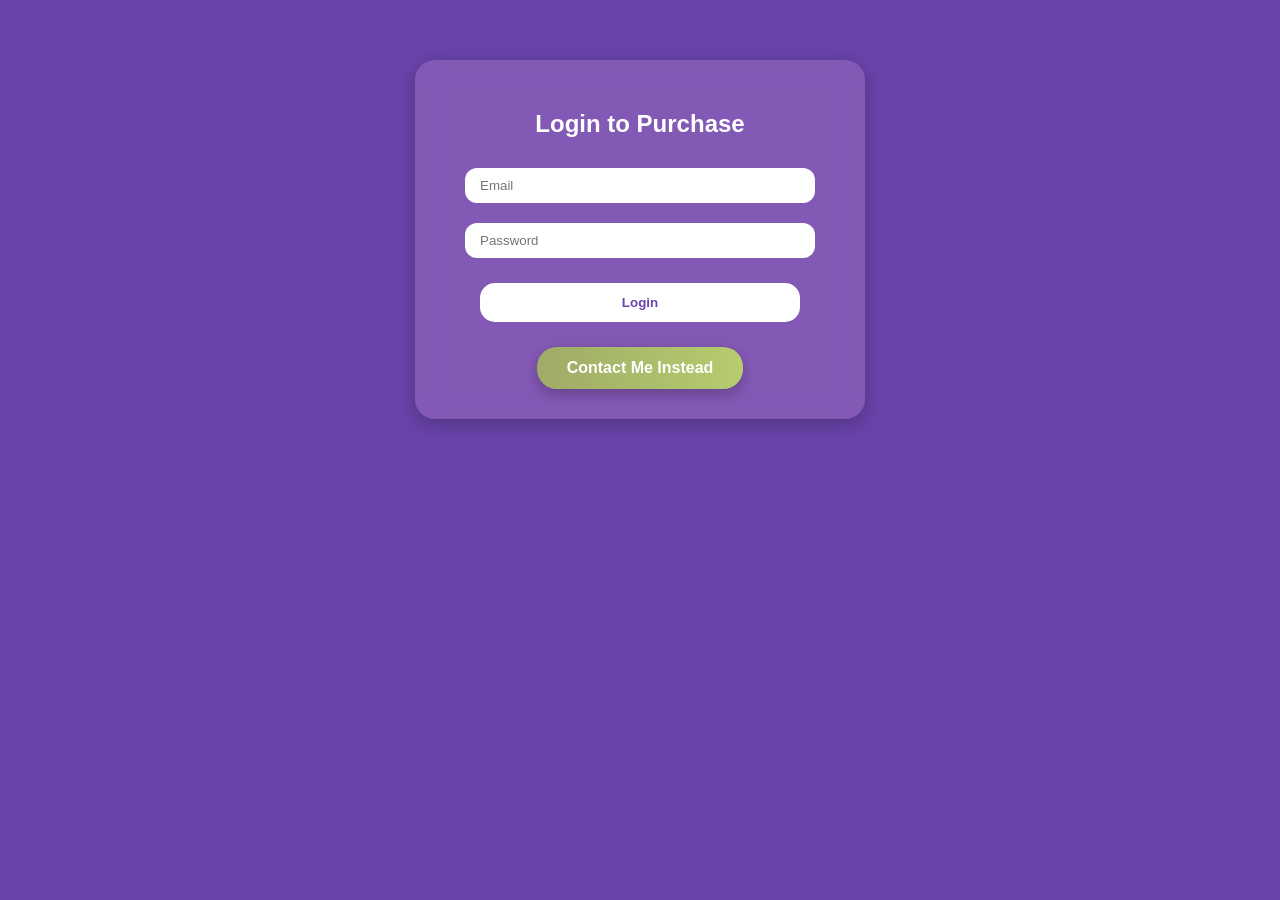
<file: JOIE CSS PROJECT/login.html>
<!DOCTYPE html>
<html lang="en">
<head>
  <meta charset="UTF-8">
  <meta name="viewport" content="width=device-width, initial-scale=1.0">
  <title>Login</title>
  <link rel="stylesheet" href="style.css">
  <style>
    body {
      font-family: 'Fredoka', sans-serif;
      margin: 0;
      background: #6944AB; /* dark purple bg */
      color: #fff;
    }

    .login-section {
      padding: 60px 20px;
      text-align: center;
    }

    .login-container {
      max-width: 400px;
      margin: 0 auto;
      background: rgba(182,128,204,0.35);
      backdrop-filter: blur(12px);
      padding: 30px 25px;
      border-radius: 20px;
      box-shadow: 0 5px 20px rgba(0,0,0,0.25);
    }

    .login-container input.login-input {
      width: 80%;
      padding: 10px 15px;
      margin: 10px 0;
      border-radius: 12px;
      border: none;
    }

    .login-submit {
      width: 80%;
      padding: 12px 0;
      margin-top: 15px;
      border: none;
      border-radius: 15px;
      background: #fff;
      color: #6944AB;
      font-weight: bold;
      cursor: pointer;
      transition: all 0.3s ease;
    }

    .login-submit:hover {
      background: linear-gradient(90deg, #A690D6, #D7FFA6);
      color: #6a44ab;
    }

    /* Contact Me Instead Button */
    .contact-button {
      display: inline-block;
      margin-top: 25px;
      padding: 12px 30px;
      background: linear-gradient(90deg, #9FAB67, #B6CC6E);
      border-radius: 20px;
      font-weight: bold;
      text-decoration: none;
      color: #fff;
      box-shadow: 0 5px 15px rgba(0,0,0,0.25);
      transition: all 0.3s ease;
    }

    .contact-button:hover {
      background: linear-gradient(90deg, #B6CC6E, #9FAB67);
      box-shadow: 0 0 15px rgba(255,255,255,0.5);
      transform: scale(1.05);
      color: #fff;
    }

  </style>
</head>
<body>

<section class="login-section" id="login-section">
  <div class="login-container">
    <h2>Login to Purchase</h2>
    <input type="text" class="login-input" placeholder="Email">
    <input type="password" class="login-input" placeholder="Password">
    <button class="login-submit">Login</button>

    <!-- Contact Me Instead -->
    <br>
    <a href="Doodledanisaur.html#contact" class="contact-button">Contact Me Instead</a>
  </div>
</section>

</body>
</html>
</file>
<file: JOIE CSS PROJECT/style.css>
body{
  margin:0;
  font-family: Arial;
}

/* Full page hero section */

.hero {
  filter: saturate(.8);
}

.hero {
  height: 100vh;
  display: flex;
  justify-content: space-between;
  align-items: center;
  padding: 0 120px;
  color: white;

  background:
 linear-gradient(
  180deg,
  rgba(65, 11, 156,0.45),
  rgba(148, 186, 50,0.45),
  rgba(163,87,255,0.35)
),
  url('herobgtest.jpg');

  background-repeat: no-repeat;
  background-position: center;
  
  /* separate sizes */
  background-size: 200% 200%, cover;

  animation: gradientMove 25s ease infinite;
}

@keyframes gradientMove{
  0%{
    background-position:50% 0%;
  }

  50%{
    background-position:50% 100%;
  }

  100%{
    background-position:50% 0%;
  }
}

/* LOGO SIDE */
.hero-left{
  max-width: 550px;
}

  

/* GLOWY TITLE */
.hero-title{
  font-family: 'Fredoka', sans-serif;
  font-size:6.5rem;
  font-weight:400;

  margin:0; /* removes default h1 margin */

  text-shadow:
  0 0 4px rgba(255,255,255,0.4),
  0 0 10px rgba(157,46,255,0.25);
}

.hero-divider{
  width:700px;
  height:3px;
  margin:18px 0 25px 0;

  background:linear-gradient(90deg,#A690D6,#D7FFA6);
  border-radius:5px;

  box-shadow:0 0 10px rgba(157,46,255,0.4);
}

/* DESCRIPTION */
.hero-description{
  font-size: 1.1rem;
  line-height: 1.9;
  margin-bottom: 140px;
}

/* BUTTON */

.hero-button{
  display:inline-block;
  padding:16px 40px;
  font-size:1.1rem;
  color:white;

  background:rgba(255,255,255,0.08);
  border:1.5px solid rgba(255,255,255,0.35);

  border-radius:14px;
  text-decoration:none;

  backdrop-filter: blur(8px);

  box-shadow:
  0 0 12px rgba(157,46,255,0.35);

  transition:0.3s;
}

.hero-button:hover{
  transform:scale(1.05);

  background:rgba(255,255,255,0.18);

  box-shadow:
  0 0 18px rgba(157,46,255,0.6);
}

/* RIGHT SIDE LOGO */
.hero-right{
  display: flex;
  align-items: center;
  justify-content: center;
}

.hero-logo{
  width:550px;

  filter: drop-shadow(0 10px 7px rgba(32, 7, 82, 0.5));
}

.hero-buttons{
  display:flex;
  gap:20px;
  margin-top:35px;
  flex-wrap:wrap;
}



/* HEADER  */
header {
  width: 100%;
  position: fixed;
  top: 0;
  left: 0;
  z-index: 900;
  display: flex;
  justify-content: space-between;
  align-items: center;
  padding: 10px 50px;
  background: linear-gradient(90deg, #BBFF1290, #9D2EFF20, #D9FF2880);
  box-shadow: 0 3px 8px rgba(0,0,0,0.15);
  backdrop-filter: blur(6px);

}

/* Logo image */
.header-logo {
  width: 150px; 
  height: auto;
  display: block;
    filter: drop-shadow(0 5px 7px rgba(45, 112, 83, 0.5));
}

/* Navigation links */
header nav a {
  margin-left: 95px; /* your spacing */
  color: #E3F288;
  font-weight: 500;
  font-family: 'Arial', sans-serif;
  text-decoration: none;
  border-bottom: none;
  transition: color 0.3s;
}

/* ============================= */
/* TRADITIONAL ART HEADER PRETTY VERSION - FLOATING EFFECT */
/* ============================= */

.prods {
  padding: 20px 40px;
  background: linear-gradient(180deg, rgba(163, 173, 132,0.85), rgba(163,128,194,0.45) 60%);
  color: white;
  text-align: center;
  position: relative;
  border-radius: 0px;
  overflow: hidden;
  box-shadow: 0 0 50px rgba(163,128,194,0.5);
  margin: 20px 0px; /* top/bottom 20px, left/right 40px */
}

.prods::before {
  content: "";
  position: absolute;
  inset: 0;
  background: radial-gradient(circle at top center, rgba(255,255,255,0.2), transparent 70%);
  z-index: 1;
}

.prods h1 {
  font-family: 'Fredoka', sans-serif;
  font-size: 3rem;
  margin: 0 auto;
  font-weight: 700;
  padding: 15px 35px; /* smaller padding inside the header */
  background: linear-gradient(135deg, rgba(255,255,255,0.25), rgba(255,255,255,0));
  border-radius: 25px;
  border: 2px solid rgba(255,255,255,0.3);
  box-shadow: 0 0 25px rgba(255,255,255,0.4), 0 0 40px rgba(163,128,194,0.7);
  backdrop-filter: blur(8px);
  display: inline-block;
  color: #F3E6FF;
  text-shadow: 0 0 6px rgba(255,255,255,0.7), 0 0 10px rgba(163,128,194,0.6);
  position: relative;
  z-index: 2;
  transition: all 0.3s ease;
}

.prods h1:hover {
  transform: scale(1.05);
  text-shadow: 0 0 10px rgba(255,255,255,0.8), 0 0 18px rgba(163,128,194,0.9);
}
/* ============================= */
/* PRODUCTS / TRADITIONAL ART */

/* Traditional Art Section Header */
.trad-header {
  position: relative;
  margin: 0 auto 50px auto;
}

.trad-header h2 {
  font-family: 'Fredoka', sans-serif;
  font-size: 2rem;
  color: #F3E6FF;
  text-shadow: 0 0 10px rgba(255,255,255,0.7), 0 0 20px rgba(163,128,194,0.6);
  letter-spacing: 0.2em;
  margin: 0;
  transition: all 0.3s ease;
}


.products {
  padding: 80px 120px;
   margin: 0 30px;     /* left and right margin */
  background: linear-gradient(180deg, #B291D9, #512A9C);
  color: white;
  text-align: center;
  border-top-left-radius: 40px;
  border-top-right-radius: 40px;
  box-shadow: inset 0 0 50px rgba(0,0,0,0.1);
}

.products {
  position: relative; /* important */
  overflow: hidden;
}

.products::before {
  content: "";
  position: absolute;
  inset: 0;

  background:
    linear-gradient(270deg,
      rgba(255,154,158,0.25),
      rgba(250,208,196,0.25),
      rgba(161,140,209,0.25),
      rgba(251,194,235,0.25),
      rgba(255,236,210,0.25)
    ),
    url('purplemoon.gif');

  background-size: 600% 600%, cover;
  background-position: 0% 50%, center;

  opacity: 0.3;
  animation: gradientShift 15s ease infinite;
  z-index: 0;
}

/* Product gallery grid */
.product-gallery {
  display: grid;
  grid-template-columns: repeat(auto-fit,minmax(220px,1fr));
  gap: 30px;
  margin-top: 40px;
}

@keyframes spinGradient {
  0% {
    transform: rotate(0deg);
  }
  100% {
    transform: rotate(360deg);
  }
}

/* Individual product cards */
.product {
  position: relative;
   background: linear-gradient(
    135deg, 
    rgba(164, 222, 89, 0.45),  /* soft green */
    rgba(177, 139, 232, 0.3)   /* soft purple */
  );
  border-radius: 20px;
  overflow: hidden;
  text-align: center;
  padding-bottom: 20px;
  backdrop-filter: blur(6px);
  transition: all 0.3s ease;
  cursor: pointer;
}

/* Hover glow + white outline */
.product:hover {
  box-shadow: 0 0 20px rgba(255,255,255,0.6), 0 0 25px rgba(157,46,255,0.5);
  border: 2px solid rgba(255,255,255,0.6);
  transform: translateY(-5px);
}

/* Image wrapper */
.product img {
  width: 100%;
  height: auto;
  max-height: 300px; /* initial size */
  border-radius: 15px;
  object-fit: cover;
  transition: all 0.3s ease;
}

/* Overlay */
.product-overlay {
  position: absolute;
  top: 0; left: 0;
  width: 100%; height: 100%;
  background: linear-gradient(to bottom, rgba(0,0,0,0.25), rgba(0,0,0,0.4));
  display: flex;
  align-items: center;
  justify-content: center;
  color: white;
  font-weight: 600;
  font-size: 1.2rem;
  opacity: 0;
  border-radius: 15px;
  transition: opacity 0.3s;
}

.product:hover .product-overlay {
  opacity: 1;
}

/* Titles and price */
.product h3 {
  margin: 15px 0 5px 0;
  font-size: 1.3rem;
}
.product p {
  margin: 0 0 10px 0;
  font-size: 1rem;
  color: #E3F288;
}

/* Buy now button */
.product .buy-button {
  display: inline-block;
  padding: 10px 25px;
  font-size: 1rem;
  color: white;
  background: linear-gradient(135deg, #C79CFF60, #D7FFA660);
  border-radius: 12px;
  text-decoration: none;
  box-shadow: 0 0 12px rgba(157,46,255,0.35),
              0 0 20px rgba(157,46,255,0.25);
  transition: all 0.3s ease;
}

.product .buy-button:hover {
  transform: scale(1.05);
  box-shadow: 0 0 20px rgba(157,46,255,0.6),
              0 0 35px rgba(157,46,255,0.45);
}

/* ============================= */
/* EXPAND ON CLICK (not too big for page) */
.product.expanded {
  max-width: 600px;
  margin: 0 auto;
  z-index: 10;
}

.product.expanded img {
  width: 100%;
  max-height: 500px; /* keeps it visible with title + button */
  object-fit: contain;
}

.product.expanded .product-overlay {
  display: none;
}

/* ============================= */
/* DIGITAL ART PRODUCTS SECTION (up to gallery) */
/* ============================= */

.digital-products h2 {
  font-family: 'Fredoka', sans-serif;
  font-size: 2rem;
  padding: 0px 10px;
  margin-bottom: 40px;
  color: #FCFFF2;
  letter-spacing: 0.15em;
  text-shadow: 0 0 10px rgba(182, 189, 159,0.7), 0 0 20px rgba(163,128,194,0.6);
  display: inline-block;
  position: relative;
  z-index: 2;
  transition: all 0.3s ease;
}

/* Digital products container */
.digital-products {
  padding: 50px 90px;   /* top/bottom padding reduced */
  margin: 0 30px;       /* left/right margin */
  background: linear-gradient(180deg, #CAB0FF 0%, #B6CC6E 10%); 
  /* purple dominates top, green starts subtly near bottom */
  color: #3C2A21;
  text-align: center;
  border-top-left-radius: 0;   
  border-top-right-radius: 0;
  border-bottom-left-radius: 40px; /* keep bottom rounded */
  border-bottom-right-radius: 40px;
  box-shadow: inset 0 0 40px rgba(29, 117, 105.05);
  position: relative;
  overflow: hidden;
  z-index: 1;
}

/* GIF + gradient overlay */
.digital-products::before {
  content: "";
  position: absolute;
  inset: 0;
  /* purple gradient covers top more, green subtle at bottom */
  background:
    linear-gradient(to bottom, rgba(245, 252, 212,0.7) 5%, rgba(154, 217, 93,0.9) 90%, rgba(79, 158, 121,0.6) 100%),
    url('bemmer.gif'); /* replace with your GIF path */
  background-size: 100% 100%, cover;
  background-position: top center, center;
  opacity: .5; /* full effect */
  z-index: 0;
  animation: subtleShift 20s ease infinite;
}

/* subtle animated shift on gradient layer */
@keyframes subtleShift {
  0% { background-position: top center, center; }
  50% { background-position: top center, center; }
  100% { background-position: top center, center; }
}

/* Product gallery */
.digital-gallery {
  display: grid;
  grid-template-columns: repeat(auto-fit,minmax(220px,1fr));
  gap: 30px;
  margin-top: 40px;
}

/* Individual digital product cards */
.digital-product {
  position: relative;
  background: rgba(227, 255, 248,0.38); /* blends softly with gradient */
  border-radius: 20px;
  overflow: hidden;
  text-align: center;
  padding-bottom: 20px;
  backdrop-filter: blur(4px);
  transition: all 0.3s ease;
  cursor: pointer;
}

/* Hover glow + outline */
.digital-product:hover {
  box-shadow: 0 0 18px rgba(139,94,255,0.5), 0 0 25px rgba(160,217,149,0.35);
  border: 2px solid rgba(255,255,255,0.5);
  transform: translateY(-4px);
}

/* Image */
.digital-product img {
  width: 100%;
  height: auto;
  max-height: 300px;
  border-radius: 15px;
  object-fit: cover;
  transition: all 0.3s ease;
}

/* Overlay */
.digital-overlay {
  position: absolute;
  top: 0; left: 0;
  width: 100%; height: 100%;
  background: linear-gradient(to bottom, rgba(255,255,255,0.15), rgba(0,0,0,0.2));
  display: flex;
  align-items: center;
  justify-content: center;
  color: white;
  font-weight: 600;
  font-size: 1.2rem;
  opacity: 0;
  border-radius: 15px;
  transition: opacity 0.3s;
}

.digital-product:hover .digital-overlay {
  opacity: 1;
}

/* Titles and price */
.digital-product h3 {
  margin: 15px 0 5px 0;
  font-size: 1.3rem;
  color: white;
}

.digital-product p {
  margin: 0 0 10px 0;
  font-size: 1rem;
  color: #275C5A; /* light green for contrast */
}

/* Buy button */
.digital-product .buy-button {
  display: inline-block;
  padding: 10px 25px;
  font-size: 1rem;
  color: white;
  background: linear-gradient(135deg, #BB91FF50, #F9F5FF60); /* purple-green gradient */
  border-radius: 12px;
  text-decoration: none;
  box-shadow: 0 0 12px rgba(139,94,255,0.35),
              0 0 20px rgba(160,217,149,0.35);
  transition: all 0.3s ease;
}

.digital-product .buy-button:hover {
  transform: scale(1.05);
  box-shadow: 0 0 20px rgba(139,94,255,0.6),
              0 0 35px rgba(160,217,149,0.45);
}

/* Expand on click */
.digital-product.expanded {
  max-width: 600px;
  margin: 0 auto;
  z-index: 10;
}

.digital-product.expanded img {
  width: 100%;
  max-height: 500px;
  object-fit: contain;
}

.digital-product.expanded .digital-overlay {
  display: none;
}

/* =============================
   ART GALLERY CSS
============================= */
.gallery {
  padding: 60px 40px;
  text-align: center;
  position: relative;
  overflow: visible;
  margin: 50px 0;

  background-color: #FFFFFF; /* white base */

  /* top/bottom solid purple + left/right green gradient */
   background-image: 
    linear-gradient(to top, rgba(81,42,156,0.6) 0%, rgba(81,42,156,0.6) 60px, transparent 60px), /* top purple */
    linear-gradient(to bottom, rgba(81,42,156,0.6) 0%, rgba(81,42,156,0.6) 60px, transparent 60px), /* bottom purple */
    linear-gradient(to right, rgba(182,204,110,0.25), rgba(182,204,110,0) 50%, rgba(182,204,110,0.25)); /* green sides */

  background-repeat: no-repeat, no-repeat, no-repeat;
  background-size: 100% 60px, 100% 60px, 100% 100%;
  background-position: top, bottom, center;
  backdrop-filter: blur(8px); /* nice blur effect */
  box-shadow: 0 10px 40px rgba(0,0,0,0.15);
}

.gallery h2 {
  font-family: 'Fredoka', sans-serif;
  font-size: 2.5rem;
  color: #512A9C;
  margin-bottom: 20px;
  text-shadow: 0 0 8px rgba(163,128,194,0.6);
}

.gallery p {
  font-size: 1.1rem;
  margin-bottom: 40px;
  color: #512A9C;
}

.gallery-grid {
  position: relative;
  max-width: 800px;
  margin: 0 auto;
  overflow: hidden;
  border-radius: 15px;
  padding: 30px; /* spacing for hover glow */
  background: white; /* optional to see spacing */
  aspect-ratio: 16/9; /* keeps images proportional */
}

.gallery-img-wrapper {
  position: absolute;
  top: 10px; left: 10px;
  width: calc(100% - 20px);
  height: calc(100% - 20px);
  transition: transform 0.3s ease, box-shadow 0.3s ease;
  display: flex;
  justify-content: center;
  align-items: center;
}

.gallery-img-wrapper img {
  max-width: 100%;
  max-height: 100%;
  object-fit: contain; /* preserves aspect ratio */
  border-radius: 15px;
  box-shadow: 0 0 15px rgba(163,128,194,0.2);
  transition: all 0.3s ease;
  position: relative;
  opacity: 0;
}

.gallery-img-wrapper img.active {
  opacity: 1;
  z-index: 2;
}

/* Hover effect */
.gallery-img-wrapper:hover {
  transform: scale(1.03);
  box-shadow: 0 0 25px rgba(163,128,194,0.5), 0 0 35px rgba(182,204,110,0.3);
}

/* Navigation arrows */
.gallery-arrow {
  position: absolute;
  top: 50%;
  transform: translateY(-50%);
  font-size: 2.5rem;
  color: #512A9C;
  cursor: pointer;
  z-index: 5;
  user-select: none;
  width: 50px;
  height: 50px;
  line-height: 50px;
  background: rgba(255,255,255,0.2);
  border-radius: 50%;
  text-align: center;
  box-shadow: 0 0 12px rgba(163,128,194,0.5);
  transition: all 0.3s ease;
}

.gallery-arrow:hover {
  background: rgba(255,255,255,0.4);
  transform: translateY(-50%) scale(1.1);
}

.gallery-arrow.left { left: 10px; }
.gallery-arrow.right { right: 10px; }

/* ============================= */
/* MOST LOVED CREATIONS (FIXED) */
/* ============================= */

.popular {
  padding: 25px 50px;
  margin: 40px 0px;
  background: linear-gradient(180deg, #B291D9, #B6CC6E);
  color: #fff;
  font-family: 'Fredoka', sans-serif;
  border-radius: 30px;

  /* 🔥 FIX: allow glow to overflow */
  overflow: visible;

  box-shadow: inset 0 0 40px rgba(0,0,0,0.15),
              0 10px 30px rgba(0,0,0,0.2);
  position: relative;
}

/* soft glow overlay */
.popular::before {
  content: "";
  position: absolute;
  inset: 0;
  background: radial-gradient(circle at top left, rgba(148, 120, 196,0.2), transparent 60%);
  z-index: 0;
}

/* ============================= */
/* TITLE (BIGGER + DIVIDER LINE) */
/* ============================= */

.popular h2 {
  font-size: 6rem;
  margin-bottom: 0px;
  position: relative;
  display: inline-block;

  text-shadow:
    0 0 10px rgba(255,255,255,0.6),
    0 0 20px rgba(163,128,194,0.5);
  z-index: 1;
}

.popular h2::after {
  content: "";
  display: block;
  width: 850px;
  height: 3px;
  margin: 12px auto 0;

  background: linear-gradient(90deg, #A690D6, #D7FFA6);
  border-radius: 5px;

  box-shadow: 0 0 10px rgba(157,46,255,0.4);
}

/* subtitle */
.popular h4 {
  font-size: 1.1rem;
  margin-bottom: 20px;
  color: #E3F288;
  position: relative;
  z-index: 1;
}

/* ============================= */
/* LAYOUT */
/* ============================= */

.popular-container {
  display: flex;
  gap: 40px;
  align-items: center;
  justify-content: center;
  margin-top: 30px;
  position: relative;
  z-index: 1;
}

/* ============================= */
/* LEFT IMAGE */
/* ============================= */

#main-image {
  transition: opacity 0.4s ease;
}

#main-image.fade {
  opacity: 0;
}

.popular-display {
  flex: 1;
  display: flex;
  flex-direction: column;
  align-items: center;
}

.popular-display img {
  width: 100%;
  max-width: 520px;
  border-radius: 20px;
  border: 3px solid rgba(255,255,255,0.25);

  box-shadow: 0 15px 35px rgba(0,0,0,0.35);

  transition: all 0.4s ease;
}

.popular-display img:hover {
  transform: scale(1.03);
  box-shadow:
    0 20px 40px rgba(0,0,0,0.4),
    0 0 20px rgba(255,255,255,0.4);
}

/* ============================= */
/* COMMENT BOX */
/* ============================= */

#display-comment {
  margin-top: 15px;
  padding: 12px 18px;
  border-radius: 15px;

  background: rgba(0,0,0,0.25);
  backdrop-filter: blur(6px);

  font-size: 0.95rem;
  font-style: italic;

  border-left: 4px solid #C79CFF;

  box-shadow: 0 5px 15px rgba(0,0,0,0.25);

  max-width: 500px;
  text-align: center;
}

/* ============================= */
/* RIGHT SIDE THUMBNAILS */
/* ============================= */

.popular-thumbs {
  display: flex;
  flex-direction: column;
  gap: 12px;

  max-height: 360px;
  overflow-y: auto;

  padding: 15px;
  border-radius: 20px;

  /* soft aesthetic background */
  background: linear-gradient(
    180deg,
    rgba(255,255,255,0.08),
    rgba(255,255,255,0.03)
  );

  backdrop-filter: blur(10px);

  box-shadow:
    inset 0 0 15px rgba(255,255,255,0.08),
    0 10px 25px rgba(0,0,0,0.25);
}
/* thumbnails */
.popular-thumbs img {
  width: 100px;
  height: 70px;
  object-fit: cover;

  border-radius: 10px;
  cursor: pointer;

  border: 2px solid transparent;

  transition: all 0.25s ease;
}

.popular-thumbs img.active {
  border-color: #ffffff;

  outline: 2px solid rgba(255,255,255,0.9);

  box-shadow:
    0 0 10px rgba(255,255,255,0.9),
    0 0 18px rgba(163,128,194,0.8),
    0 0 25px rgba(182,204,110,0.6);
}

.popular-thumbs img:active {
  transform: scale(0.95);
}

/* hover */
.popular-thumbs img:hover {
  transform: scale(1.08);

  border-color: rgba(255,255,255,0.8);

  box-shadow:
    0 5px 15px rgba(163,128,194,0.5),
    0 0 12px rgba(255,255,255,0.4);
}

.popular-container {
  align-items: flex-start;
}

/* ACTIVE (WHITE GLOW) */
.popular-thumbs img.active {
  border-color: white;

  outline: 3px solid rgba(255,255,255,0.95);

  box-shadow:
    0 0 10px rgba(255,255,255,0.9),
    0 0 20px rgba(255,255,255,0.7),
    0 5px 20px rgba(163,128,194,0.6);
}

/* ============================= */
/* SCROLLBAR */
/* ============================= */

.popular-thumbs::-webkit-scrollbar {
  width: 6px;
}

.popular-thumbs::-webkit-scrollbar-thumb {
  background: rgba(255,255,255,0.3);
  border-radius: 4px;
}

/* Reviews container */
/* Reviews section */
.reviews {
  padding: 30px 20px;
  background: #6a44ab;
  border-radius: 20px;
  position: relative;
  text-align: center;
  font-family: 'Fredoka', sans-serif;
  color: #fff;
  max-width: 1200px; /* wider */
  margin: 0 auto;
  box-shadow: 0 5px 20px rgba(0,0,0,0.2);
}

/* Title */
.reviews h2 {
  font-size: 2.5rem;
  margin-bottom: 20px;
  text-shadow: 0 0 8px rgba(255,255,255,0.6),
               0 0 15px rgba(163,128,194,0.5);
}

/* Slider container */
.reviews-container {
  display: flex;
  justify-content: center;
  align-items: center;
  overflow: hidden; /* hide overflow for smooth sliding */
  position: relative;
  height: 160px; /* keep height short */
}

/* Inner slider (flex row of cards) */
.reviews-slider {
  display: flex;
  gap: 20px;
  transition: transform 0.5s ease;
  will-change: transform;
  align-items: center;
}

/* Each review card */
.review {
  flex: 0 0 40%; /* width relative to container */
  min-width: 250px;
  max-width: 400px; /* prevent it from going too wide */
  background: rgba(163,128,194,0.25);
  backdrop-filter: blur(12px);
  padding: 15px 20px;
  border-radius: 15px;
  border: 1px solid rgba(255,255,255,0.2);
  opacity: 0.5;
  transform: scale(0.85);
  box-shadow: 0 5px 15px rgba(0,0,0,0.25);
  transition: all 0.5s ease;
  display: flex;
  flex-direction: column;
  justify-content: center;
  text-align: center;
  overflow: hidden;
}

/* Center review */
.review.center {
  flex: 0 0 45%; /* slightly bigger */
  max-width: 450px;
  background: rgba(182,128,204,0.35);
  backdrop-filter: blur(18px);
  opacity: 1;
  transform: scale(1);
  box-shadow:
    0 0 12px rgba(255,255,255,0.8),
    0 0 20px rgba(163,128,194,0.6),
    0 0 30px rgba(255,255,255,0.5),
    0 8px 25px rgba(0,0,0,0.35);
}

/* Review text */
.review p {
  margin: 0 auto;
  font-size: 0.95rem;
  line-height: 1.3;
  max-height: 120px; /* restrict vertical space */
  overflow-y: auto;
}

/* Arrows */
/* Arrow fix */
.review-buttons {
  position: absolute; /* position relative to reviews-container */
  bottom: 2px;       /* a bit below the reviews */
  left: 50%;          /* center horizontally */
  transform: translateX(-50%);
  display: flex;
  justify-content: space-between;
  width: 1000px;       /* space between left/right arrows */
  z-index: 10;
}

.review-buttons span {
  cursor: pointer;
  font-size: 2rem;
  color: #fff;
  transition: color 0.3s ease;
}

.review-buttons span:hover {
  color: #d7ffa6;
}
/* ============================= */
/* CONTACT SECTION WITH IMAGE BG */
/* ============================= */
.contact-section {
  padding: 60px 40px;
  color: #fff;
  font-family: 'Fredoka', sans-serif;
  margin-top: 50px;
  margin-bottom: 50px;
  position: relative;
  overflow: visible;
  border-radius: 20px;

  /* gradient overlay + image */
  background: linear-gradient(
                rgba(106, 68, 171, 0.8),   /* top purple overlay */
                rgba(182, 128, 204, 0.8)   /* bottom purple overlay */
              ),
              url('gensh.jpg') center/cover no-repeat;

  /* subtle glow around section */
  box-shadow: 0 0 12px rgba(255,255,255,0.3),
              0 0 25px rgba(163,128,194,0.3),
              inset 0 0 15px rgba(255,255,255,0.1);
}

/* Top and bottom solid blocks */
.contact-section::before,
.contact-section::after {
  content: "";
  position: absolute;
  left: 0;
  width: 100%;
  height: 30px;
  background: rgba(212, 235, 89,0.65);
  backdrop-filter: blur(5px);
  z-index: 1;
}

.contact-section::before { top: 0; }
.contact-section::after { bottom: 0; }

/* Container */
.contact-container {
  display: flex;
  flex-wrap: wrap;
  gap: 50px;
  max-width: 1200px;
  margin: 0 auto;
  align-items: flex-start;
  justify-content: flex-start; /* left-aligned */
  position: relative;
  z-index: 2; /* above top/bottom blocks */
}

/* ============================= */
/* HI, I’M MAYURI SECTION - LEFT PHOTO, Right Text */
/* ============================= */
.hi-mayuri-container {
  display: flex;
  flex: 1 1 550px;
  gap: 25px;
  align-items: flex-start;
  justify-content: flex-start;
}

/* Photo on far left */
.hi-mayuri-photo {
  flex: 0 0 200px;
}

.hi-mayuri-photo img {
  width: 100%;
  border-radius: 20px;
  border: 3px solid rgba(158, 171, 137,0.6);
  box-shadow: 0 0 12px rgba(255,255,255,0.8),
              0 0 20px rgba(163,128,194,0.7),
              0 5px 20px rgba(0,0,0,0.35);
  transition: transform 0.3s ease, box-shadow 0.3s ease;
}

.hi-mayuri-photo img:hover {
  transform: scale(1.05);
  box-shadow: 0 0 25px rgba(255,255,255,0.9),
              0 0 35px rgba(163,128,194,0.9),
              0 10px 25px rgba(0,0,0,0.4);
}

/* Text to the right of photo */
.hi-mayuri-text {
  flex: 1 1 auto;
  color: #fff;
  text-align: left;
}

.hi-mayuri-text h2 {
  font-size: 2rem;
  margin-bottom: 10px;
  text-shadow: 0 0 8px rgba(255,255,255,0.6);
}

/* small divider line under name */
.hi-mayuri-text .artist-line {
  width: 60px;
  border: 2px solid #B3D42F60;
  margin: 10px 0 15px;
}

.hi-mayuri-text p {
  font-size: 1rem;
  line-height: 1.4;
}

/* ============================= */
/* CONTACT METHODS - RIGHT */
.contact-methods {
  flex: 1 1 400px;
  background: rgba(179, 212, 47,0.35);
  backdrop-filter: blur(12px);
  padding: 25px 20px;
  border-radius: 20px;
  box-shadow: 0 5px 20px rgba(0,0,0,0.2);
  text-align: center;
  z-index: 2;
}

.contact-methods h3 {
  margin-bottom: 15px;
  font-size: 1.8rem;
  text-shadow: 0 0 8px rgba(255,255,255,0.6);
}

.contact-methods p {
  margin: 8px 0;
  font-size: 1rem;
}

.contact-methods a {
  color: #fff;
  text-decoration: underline;
}

.contact-methods a:hover {
  color: #D7FFA6;
}

/* Login button */
.login-button {
  display: inline-block;
  background: rgba(241,232,255,0.6);
  color: #6a44ab;
  font-weight: bold;
  padding: 10px 25px;
  border-radius: 15px;
  margin-top: 20px;
  text-decoration: none;
  transition: all 0.3s ease;
}

.login-button:hover {
  background: #D7FFA6;
  color: #6a44ab;
}

/* ============================= */
/* LOGIN SECTION */
.login-section {
  padding: 60px 40px;
  background: #6944AB;
  text-align: center;
  color: #fff;
}

.login-container {
  max-width: 400px;
  margin: 0 auto;
  background: rgba(182,128,204,0.35);
  backdrop-filter: blur(12px);
  padding: 30px 25px;
  border-radius: 20px;
  box-shadow: 0 5px 20px rgba(0,0,0,0.25);
}

.login-container input.login-input {
  width: 80%;
  padding: 10px 15px;
  margin: 10px 0;
  border-radius: 12px;
  border: none;
}

.login-submit {
  width: 80%;
  padding: 12px 0;
  margin-top: 15px;
  border: none;
  border-radius: 15px;
  background: #fff;
  color: #6944AB;
  font-weight: bold;
  cursor: pointer;
  transition: all 0.3s ease;
}

.login-submit:hover {
  background: #D7FFA6;
  color: #6a44ab;
}

/* ============================= */
/* RESPONSIVE */
@media screen and (max-width: 900px) {
  .contact-container {
    flex-direction: column;
    align-items: center;
  }

  .hi-mayuri-container {
    flex-direction: column;
    text-align: center;
  }

  .hi-mayuri-photo {
    flex: 0 0 150px;
  }

  .contact-methods {
    flex: 1 1 100%;
  }
}

/* ============================= */
/* FOOTER STYLING - COMPACT VERSION WITH COLUMNS */
/* ============================= */
footer {
  background: #291D38; /* dark purple */
  color: #fff;
  font-family: 'Fredoka', sans-serif;
  padding: 30px 40px; /* more compact */
  border-radius: 20px 20px 0 0;
  position: relative;
  overflow: visible;
  box-shadow: inset 0 0 15px rgba(255,255,255,0.1), 0 -5px 15px rgba(0,0,0,0.25);
}

.footer-container {
  display: flex;
  justify-content: space-between;
  flex-wrap: wrap;
  max-width: 1200px;
  margin: 0 auto;
  gap: 20px;
}

/* LEFT SIDE */
.footer-left {
  flex: 1 1 300px;
  display: flex;
  flex-direction: column;
  align-items: flex-start;
  gap: 8px;
}

.footer-logo {
  width: 140px;
  height: auto;
  margin-bottom: 10px;
  border-radius: 10px;
  transition: transform 0.3s ease;
}

.footer-logo:hover {
  transform: scale(1.05);
  drop-shadow: 0 10 15px rgba(255,255,255,0.9);
}

.footer-left h3 {
  font-size: 1.8rem;
  margin: 0;
  text-shadow: 0 0 6px rgba(255,255,255,0.5);
}

.footer-left p {
  font-size: 0.95rem;
  margin: 2px 0;
}

/* RIGHT SIDE */
.footer-right {
  flex: 1 1 300px;
  display: flex;
  flex-direction: column;
  align-items: flex-start;
  gap: 10px;
}

.footer-right h4 {
  font-size: 1.5rem;
  margin-bottom: 8px;
  text-shadow: 0 0 6px rgba(255,255,255,0.4);
}

.footer-right ul {
  list-style: none;
  padding: 0;
  margin: 0;
  display: flex;
  flex-wrap: wrap;
  gap: 10px;
}

.footer-right ul li {
  padding: 6px 12px;
  background: rgba(182,128,204,0.35);
  backdrop-filter: blur(10px);
  border-radius: 12px;
  transition: all 0.3s ease;
  cursor: pointer;
}

.footer-right ul li:hover {
  background: #D7FFA6; /* green accent */
  color: #6944AB;
  transform: scale(1.05);
  box-shadow: 0 0 12px rgba(255,255,255,0.6);
}

/* RESPONSIVE */
@media screen and (max-width: 900px) {
  .footer-container {
    flex-direction: column;
    align-items: center;
    gap: 20px;
  }

  .footer-left, .footer-right {
    align-items: center;
    text-align: center;
  }
}
</file>
